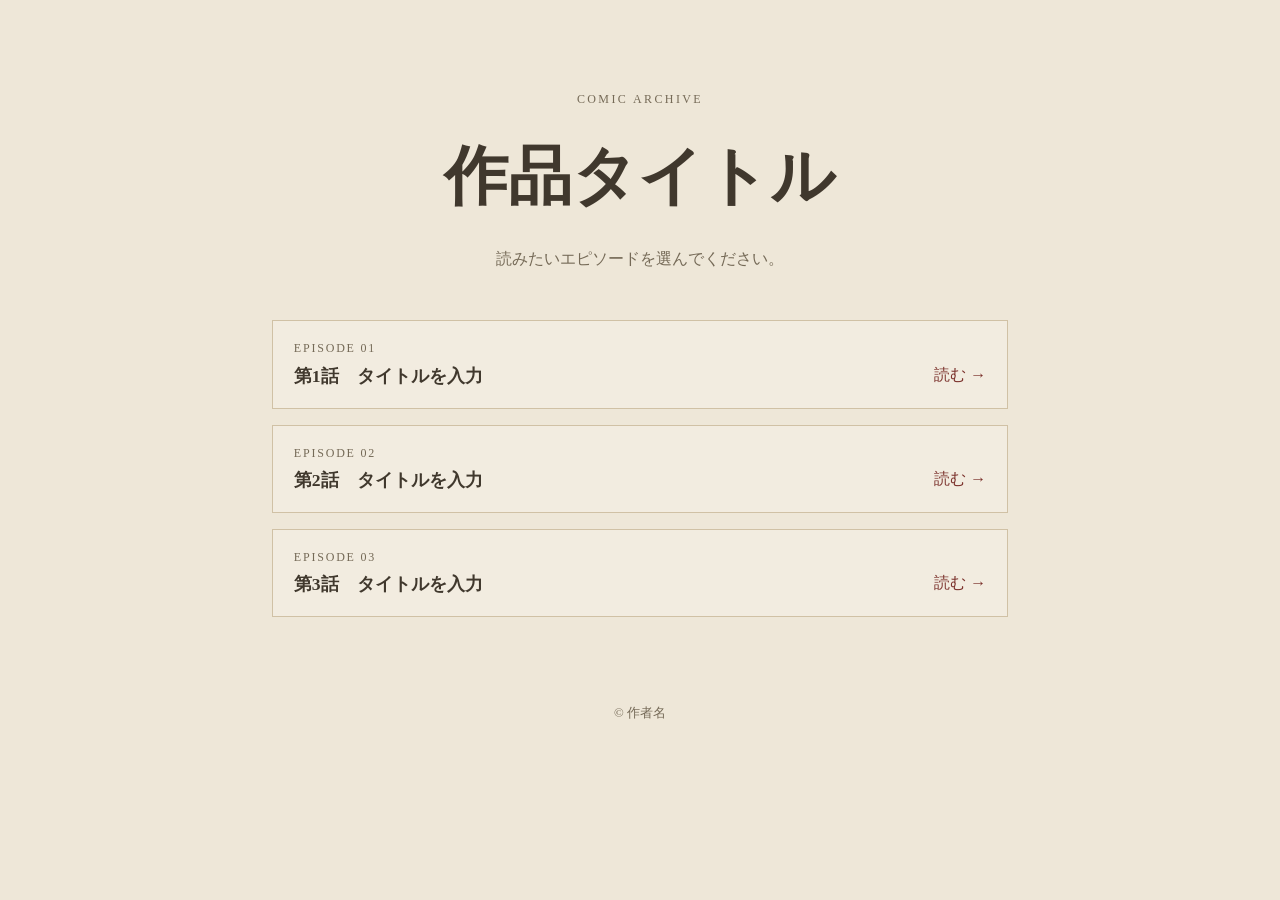
<file: comic_site_simple/index.html>
<!doctype html>
<html lang="ja">
<head>
  <meta charset="utf-8">
  <meta name="viewport" content="width=device-width, initial-scale=1">
  <title>作品タイトル | 漫画一覧</title>
  <link rel="stylesheet" href="style.css">
</head>
<body>
  <header class="site-header">
    <p class="eyebrow">COMIC ARCHIVE</p>
    <h1>作品タイトル</h1>
    <p class="intro">読みたいエピソードを選んでください。</p>
  </header>
  <main class="episode-list">
    <a class="episode-card" href="episode1.html">
      <span class="episode-number">EPISODE 01</span>
      <span class="episode-title">第1話　タイトルを入力</span>
      <span class="episode-arrow">読む →</span>
    </a>
    <a class="episode-card" href="episode2.html">
      <span class="episode-number">EPISODE 02</span>
      <span class="episode-title">第2話　タイトルを入力</span>
      <span class="episode-arrow">読む →</span>
    </a>
    <a class="episode-card" href="episode3.html">
      <span class="episode-number">EPISODE 03</span>
      <span class="episode-title">第3話　タイトルを入力</span>
      <span class="episode-arrow">読む →</span>
    </a>
  </main>
  <footer>© 作者名</footer>
</body>
</html>
</file>
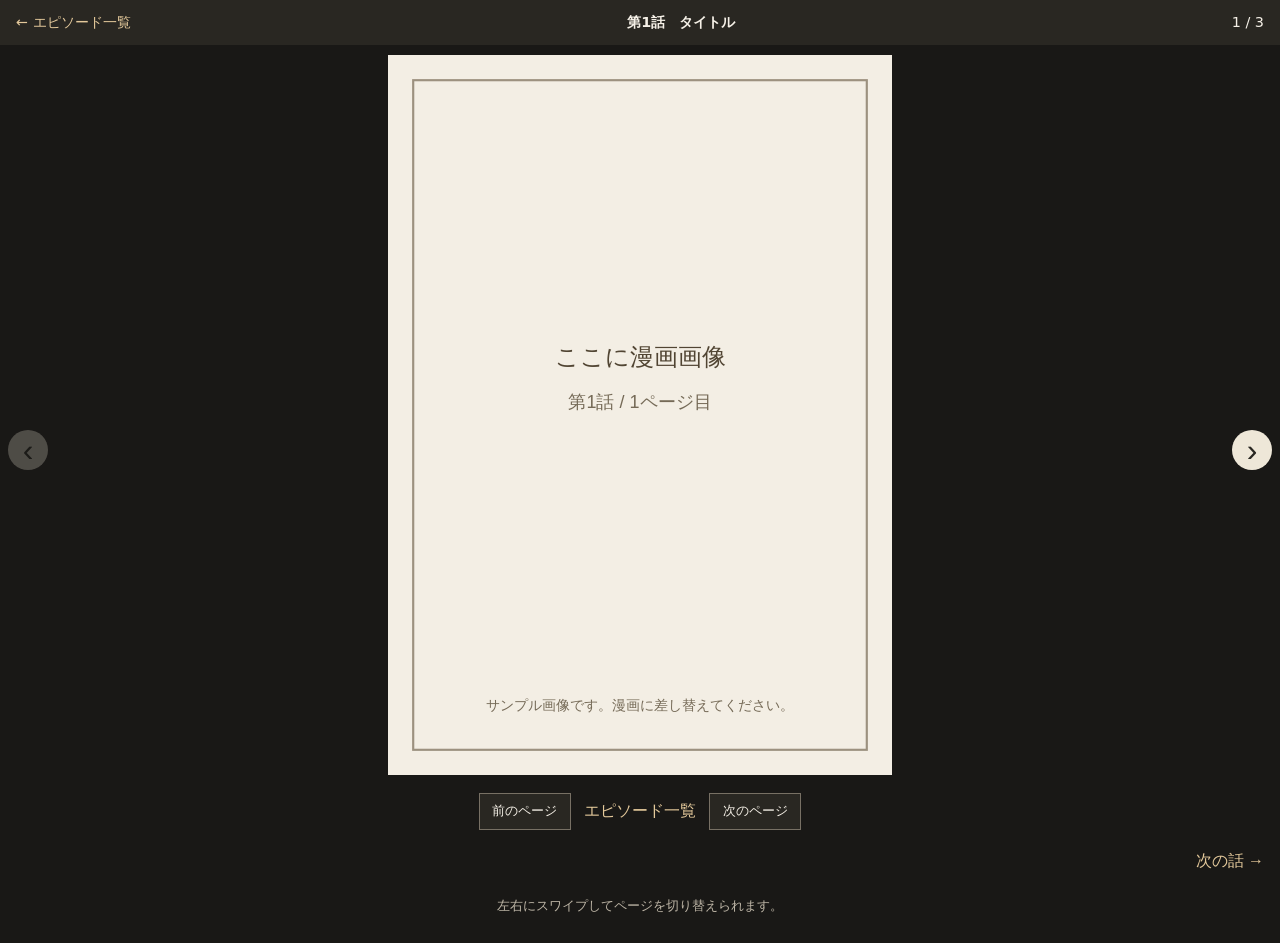
<file: comic_site_simple/episode1.html>
<!doctype html>
<html lang="ja">
<head>
  <meta charset="utf-8">
  <meta name="viewport" content="width=device-width, initial-scale=1, viewport-fit=cover">
  <title>第1話 | 作品タイトル</title>
  <link rel="stylesheet" href="style.css">
  <script src="reader.js" defer></script>
</head>
<body class="reader-page">
  <header class="reader-header">
    <a href="index.html">← エピソード一覧</a>
    <strong>第1話　タイトル</strong>
    <span id="page-count">1 / 3</span>
  </header>
  <main class="reader" data-pages="images/episode1/001.svg,images/episode1/002.svg,images/episode1/003.svg">
    <button class="page-button prev" type="button" aria-label="前のページ">‹</button>
    <img id="comic-page" src="images/episode1/001.svg" alt="第1話の漫画ページ">
    <button class="page-button next" type="button" aria-label="次のページ">›</button>
  </main>
  <nav class="reader-bottom">
    <button id="prev-bottom" type="button">前のページ</button>
    <a href="index.html">エピソード一覧</a>
    <button id="next-bottom" type="button">次のページ</button>
  </nav>
  <nav class="episode-nav"><span></span><a href="episode2.html">次の話 →</a></nav>
  <p class="reader-note">左右にスワイプしてページを切り替えられます。</p>
</body>
</html>
</file>
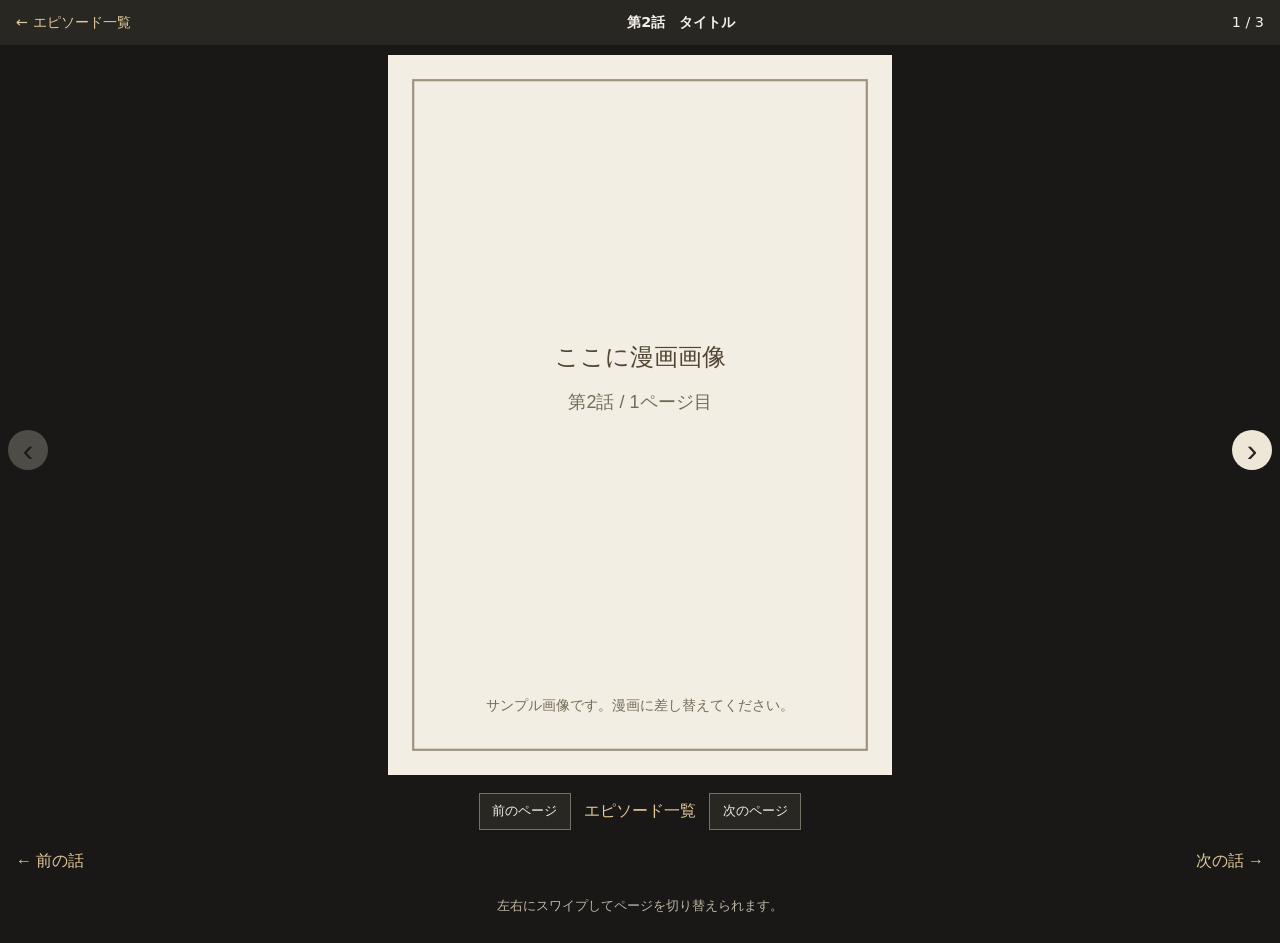
<file: comic_site_simple/episode2.html>
<!doctype html>
<html lang="ja">
<head>
  <meta charset="utf-8">
  <meta name="viewport" content="width=device-width, initial-scale=1, viewport-fit=cover">
  <title>第2話 | 作品タイトル</title>
  <link rel="stylesheet" href="style.css">
  <script src="reader.js" defer></script>
</head>
<body class="reader-page">
  <header class="reader-header">
    <a href="index.html">← エピソード一覧</a>
    <strong>第2話　タイトル</strong>
    <span id="page-count">1 / 3</span>
  </header>
  <main class="reader" data-pages="images/episode2/001.svg,images/episode2/002.svg,images/episode2/003.svg">
    <button class="page-button prev" type="button" aria-label="前のページ">‹</button>
    <img id="comic-page" src="images/episode2/001.svg" alt="第2話の漫画ページ">
    <button class="page-button next" type="button" aria-label="次のページ">›</button>
  </main>
  <nav class="reader-bottom">
    <button id="prev-bottom" type="button">前のページ</button>
    <a href="index.html">エピソード一覧</a>
    <button id="next-bottom" type="button">次のページ</button>
  </nav>
  <nav class="episode-nav"><a href="episode1.html">← 前の話</a><a href="episode3.html">次の話 →</a></nav>
  <p class="reader-note">左右にスワイプしてページを切り替えられます。</p>
</body>
</html>
</file>
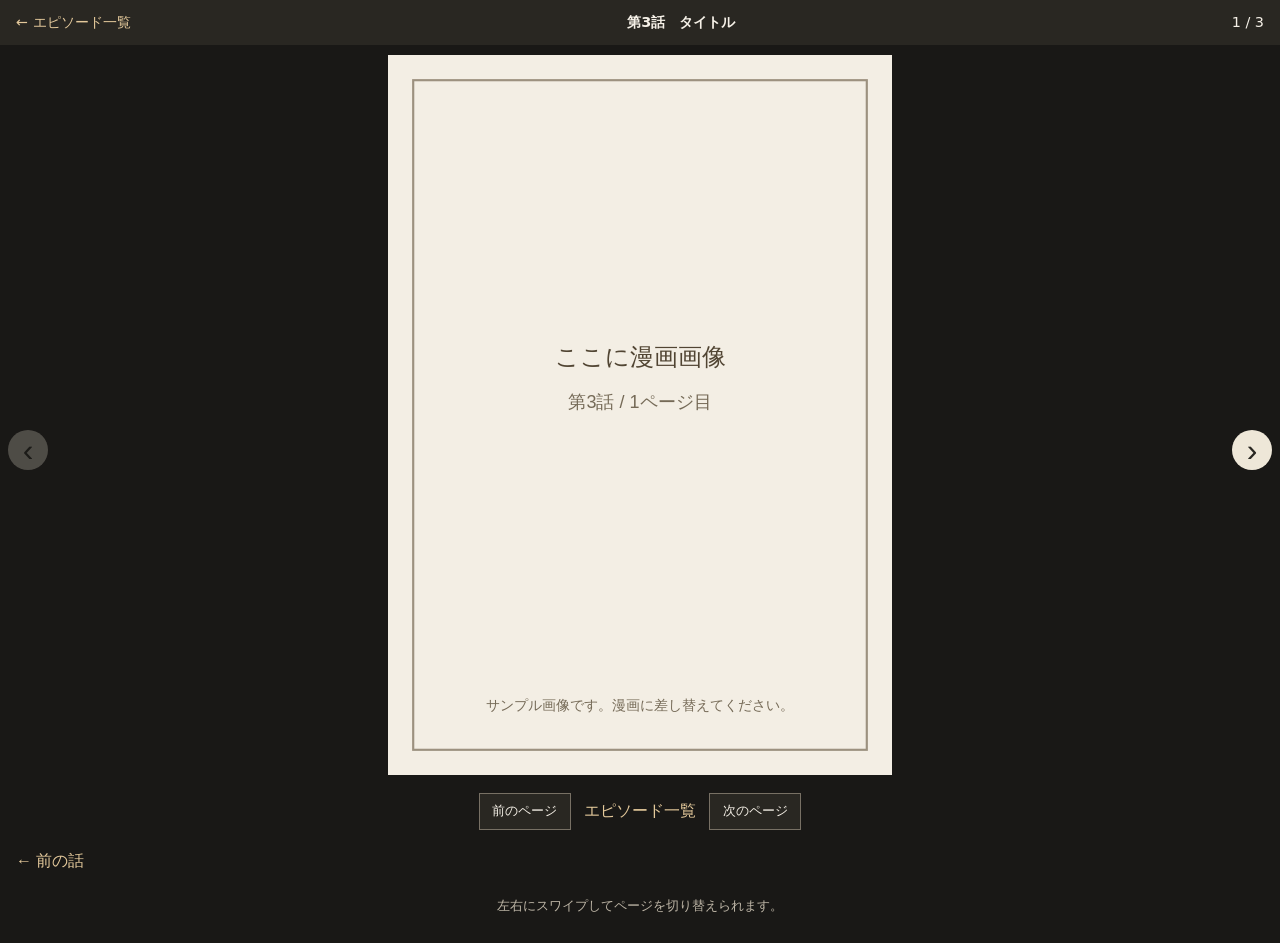
<file: comic_site_simple/episode3.html>
<!doctype html>
<html lang="ja">
<head>
  <meta charset="utf-8">
  <meta name="viewport" content="width=device-width, initial-scale=1, viewport-fit=cover">
  <title>第3話 | 作品タイトル</title>
  <link rel="stylesheet" href="style.css">
  <script src="reader.js" defer></script>
</head>
<body class="reader-page">
  <header class="reader-header">
    <a href="index.html">← エピソード一覧</a>
    <strong>第3話　タイトル</strong>
    <span id="page-count">1 / 3</span>
  </header>
  <main class="reader" data-pages="images/episode3/001.svg,images/episode3/002.svg,images/episode3/003.svg">
    <button class="page-button prev" type="button" aria-label="前のページ">‹</button>
    <img id="comic-page" src="images/episode3/001.svg" alt="第3話の漫画ページ">
    <button class="page-button next" type="button" aria-label="次のページ">›</button>
  </main>
  <nav class="reader-bottom">
    <button id="prev-bottom" type="button">前のページ</button>
    <a href="index.html">エピソード一覧</a>
    <button id="next-bottom" type="button">次のページ</button>
  </nav>
  <nav class="episode-nav"><a href="episode2.html">← 前の話</a><span></span></nav>
  <p class="reader-note">左右にスワイプしてページを切り替えられます。</p>
</body>
</html>
</file>
<file: comic_site_simple/style.css>
*{box-sizing:border-box}
:root{--paper:#eee7d8;--paper-dark:#d0c1a5;--ink:#40382d;--muted:#756a57;--accent:#7c332d}
body{margin:0;background:var(--paper);color:var(--ink);font-family:Georgia,'Times New Roman',serif}
.site-header{text-align:center;padding:clamp(2.5rem,9vw,5rem) 1rem 2rem}
.eyebrow{letter-spacing:.2em;font-size:.75rem;color:var(--muted)}
h1{font-size:clamp(2rem,7vw,4rem);margin:.4em 0}
.intro{color:var(--muted);line-height:1.7}
.episode-list{width:min(46rem,92vw);margin:0 auto 4rem;display:grid;gap:1rem}
.episode-card{display:grid;grid-template-columns:1fr auto;gap:.45rem 1rem;padding:1.25rem 1.3rem;border:1px solid var(--paper-dark);background:rgba(255,255,255,.2);color:var(--ink);text-decoration:none;transition:background .15s,transform .15s}
.episode-card:hover{background:rgba(255,255,255,.55);transform:translateY(-2px)}
.episode-number{grid-column:1/-1;color:var(--muted);font-size:.75rem;letter-spacing:.15em}
.episode-title{font-size:1.1rem;font-weight:bold}
.episode-arrow{align-self:center;color:var(--accent);white-space:nowrap}
footer{text-align:center;padding:1.5rem;color:var(--muted);font-size:.8rem}
.reader-page{min-height:100vh;background:#191816;color:#f5f0e7}
.reader-header{display:flex;align-items:center;justify-content:space-between;gap:.6rem;padding:.8rem 1rem;background:#292722;font: .9rem system-ui,sans-serif}
.reader-header a,.reader-bottom a,.episode-nav a{color:#e4c99b;text-decoration:none}
.reader{min-height:calc(100vh - 160px);display:flex;align-items:center;justify-content:center;position:relative;padding:.5rem;touch-action:pan-y}
#comic-page{display:block;max-width:100%;max-height:calc(100vh - 180px);object-fit:contain;user-select:none;-webkit-user-drag:none}
.page-button{position:fixed;top:50%;transform:translateY(-50%);z-index:2;border:0;border-radius:50%;width:2.5rem;height:2.5rem;background:#eee7d8;color:#292722;font-size:2rem;cursor:pointer}
.page-button:disabled{opacity:.25}.page-button.prev{left:.5rem}.page-button.next{right:.5rem}
.reader-bottom,.episode-nav{display:flex;flex-wrap:wrap;justify-content:center;align-items:center;gap:.8rem;padding:.5rem}
.reader-bottom button{border:1px solid #777064;background:#292722;color:#f5f0e7;padding:.55rem .8rem;cursor:pointer}
.episode-nav{justify-content:space-between;padding:.8rem 1rem}
.reader-note{text-align:center;color:#bdb5a6;font: .8rem system-ui,sans-serif;padding:0 1rem 1rem}
@media(max-width:480px){.reader-header{font-size:.76rem}.reader{padding:.2rem}#comic-page{max-height:calc(100dvh - 185px)}.page-button{width:2.1rem;height:2.1rem;font-size:1.6rem}}
</file>
